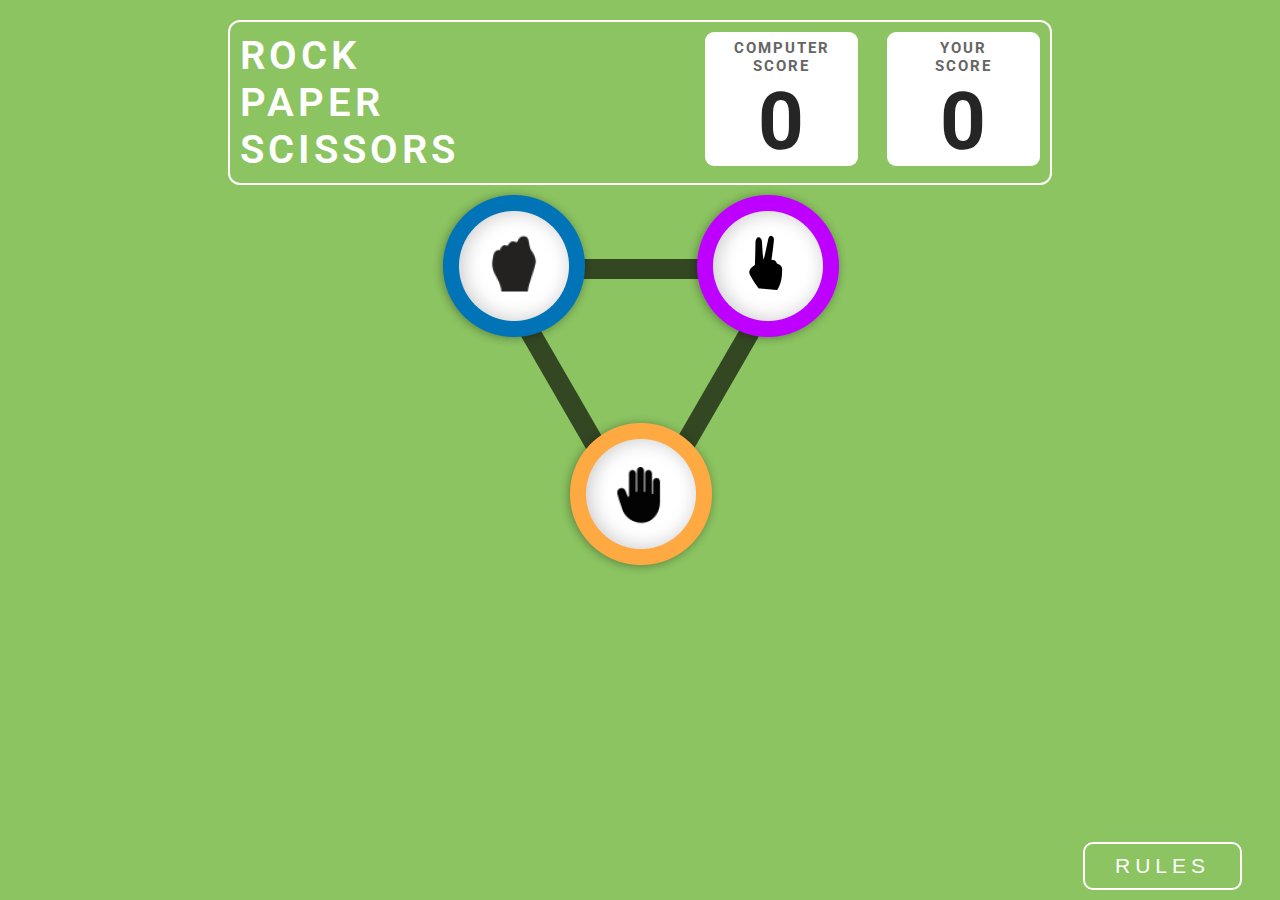
<file: index.html>
<!DOCTYPE html>
<html lang="en">
<head>
    <meta charset="UTF-8">
    <meta name="viewport" content="width=device-width, initial-scale=1.0">
    <title>Rock Paper Scissor Game</title>
    <link rel="stylesheet" href="style.css">
</head>
<body>
    <div  class="container">
        
        <!---------------------------------------------Display Scores------------------------------------------->

        <div class="box">
            <div class="headings">
                <h1>ROCK</h1>
                <h1>PAPER</h1> 
                <h1>SCISSORS</h1> 
            </div>
            <div class="Score-box">
                <div id="Computer-Score-display">COMPUTER <br> SCORE <br> <span id="Comp-Score-display">0</span></div>
                <div id="Your-Score-display">YOUR <br> SCORE <br> <span id="User-Score-display">0</span></div>
            </div>
        </div>

        <!----------------------------------------------Select Options------------------------------------------->
        <div id="options">
            <div class="select-options">
                <a href="#" id="rockbtn"><img src="Images/Rock.png" alt="rock" srcset=""></a>
                <img class="line1" src="Images/Line.png" alt="" srcset="">
                <a href="#" id="scissorbtn"><img src="Images/Scissor.png" alt="scissor" srcset=""></a>
            </div>
            <div class="select-options-2">
                <img class="line2" src="Images/Line.png" alt="" srcset="">
                <a href="#" id="paperbtn"><img src="Images/Paper.png" alt="paper" srcset=""></a>
                <img class="line3" src="Images/Line.png" alt="" srcset="">
            </div>
        </div>
        <div class="allbtns">
            <button id="Rules-btn">RULES</button>  
            <button id="Next-btn">NEXT</button>
        </div>

            <!--------------------------------------------Rules------------------------------------------------>

        <div id="rules-box">
            <a href="#" id="cancel-btn"><img src="Images/Cancel.png" alt="" srcset=""></a>
            <h4>Game Rules</h4>
            <ul style="list-style-type:square">
                <li>Rock beats scissors, scissors beat paper, and paper beats rock.</li>
                <li>Agree ahead of time whether you’ll count off “rock, paper, scissors, shoot” or just “rock, paper, scissors.”</li>
                <li>Use rock, paper, scissors to settle minor decisions or simply play to pass the time</li>
                <li>If both players lay down the same hand, each player lays down another hand</li>
            </ul>
        </div>
        
        <div id="match-title">
            <h5>YOU PICKED</h5>
            <h5>PC PICKED</h5>

        </div>

         <!--------------------------------------------Winner's highlight-------------------------------------------->
        <div id="win-box">
            <div id="winner-background">
                <div>
                    <img id="user-Winner-Background" src="Images/Winnerhighlight.png" alt="" srcset="">
                </div>
                <div>
                    <img id="comp-Winner-Background" src="Images/Winnerhighlight.png" alt="" srcset="">
                </div>
            </div>
        </div>

         <!--------------------------------------------Match Area------------------------------------------------>
        <div id="match-area">
            <div id="you-picked"></div>
                 <div id="result"></div>
            <div>
                <button id="play-again">PLAY AGAIN</button>
            </div> 
                <div id="Pc-picked"></div>
        </div>

    </div>
     <!--------------------------------------------WINNERS PAGE------------------------------------------------>
    <div class="container-two">
        <div id="Winner-page">
            <img id="trophy-img" src="Images/trophy.png" alt="">
            <h1 id="txt1">HURRAY!!</h1>
            <span id="txt2">YOU WON THE GAME</span>
            <button id="play-again-btn-win-page">PLAY AGAIN</button>
            <button id="Rules-btn-win-page">RULES</button>  
        </div>

         <!--------------------------------------------Rules for winner page-------------------------------------->
        <div id="rules-box-winner-page">
            <a href="#" id="cancel-btn-two"><img src="Images/Cancel.png" alt="" srcset=""></a>
            <h4>Game Rules</h4>
            <ul style="list-style-type:square">
                <li>Rock beats scissors, scissors beat paper, and paper beats rock.</li>
                <li>Agree ahead of time whether you’ll count off “rock, paper, scissors, shoot” or just “rock, paper, scissors.”</li>
                <li>Use rock, paper, scissors to settle minor decisions or simply play to pass the time</li>
                <li>If both players lay down the same hand, each player lays down another hand</li>
            </ul>
        </div>
        
    </div>
    

    <script src="main.js"></script>
</body>
</html>
</file>
<file: style.css>
@import url('https://fonts.googleapis.com/css2?family=Inter:wght@100..900&family=Poppins:ital,wght@0,100;0,200;0,300;0,400;0,500;0,600;0,700;0,800;0,900;1,100;1,200;1,300;1,400;1,500;1,600;1,700;1,800;1,900&family=Roboto:ital,wght@0,100;0,300;0,400;0,500;0,700;0,900;1,100;1,300;1,400;1,500;1,700;1,900&family=Syne:wght@400..800&display=swap');

body{
    margin: 0;
    padding: 0;
    background-color: #8CC461;
    font-family: "Roboto", sans-serif;
    width: 100%;
    height: 100%;
    
}
/****************************************Display Scores css*******************************************/
.box{
    border: 2px solid white;
    width: 800px;
    margin: 0 auto;
    margin-top: 20px;
    padding: 10px;
    border-radius: 12px;
    display: flex;
    justify-content: space-between;
}

h1{
    font-size: 40px;
    margin: 0;
    font-weight: 600;
    color: white;
    padding: 0;
    letter-spacing: 4px;
}

#Computer-Score-display{
    width: 139px;
    height: 120px;
    border-radius: 9px;
    background-color: white;
    color: #656565;
    font-size: 15px;
    font-weight: 700;
    text-align: center;
    padding: 7px;
    letter-spacing: 2px;
    margin-right: 29px;
}
#Your-Score-display{
    width: 139px;
    height: 120px;
    border-radius: 9px;
    background-color: white;
    color: #656565;
    font-size: 15px;
    font-weight: 700;
    text-align: center;
    padding: 7px;
    letter-spacing: 2px;
}

#Comp-Score-display{
    font-size: 80px;
    color: #252525;
}
#User-Score-display{
    font-size: 80px;
    color: #252525;
}

.Score-box{
    display: flex;
    
}

/**********************************Rules box css************************************************************/

#rules-box{
    background-color: #004429;
    border: 7px solid white;
    width: 278px;
    height: 335px;
    border-radius: 13px;
    position: absolute;
    bottom: 60px;
    right: 38px;
    margin-top: -390px;
    display: none;
    z-index: 101;
}

h4{
    text-align: center;
    font-size: 29px;
    color: white;
}

#cancel-btn{
    position: absolute;
    right: -30px;
    top: -40px;
}

ul{
  margin-top: -20px;
}

li{
    font-size: 13px;
    color: white;
    margin-bottom: 10px;
    padding: 2px;
    padding-right: 10px;
    font-weight: 400;
    
    
}

li::marker {
    color: #FFD600;
   font-size: 15px;
}

.allbtns{
   position: absolute;
   right: 0;
   bottom: 10px;
   z-index: 100;
}

#Rules-btn{
    padding: 10px 30px;
    font-size: 21px;
    border-radius: 10px;
    letter-spacing: 5px;
    color: white;
    border: 2px solid white;
    background-color: transparent;
    margin-top: -30px;
    margin-right: 38px;
    cursor: pointer;
}
/**********************************NEXT BUTTON css************************************************************/
#Next-btn{
    padding: 10px 30px;
    font-size: 21px;
    border-radius: 10px;
    letter-spacing: 5px;
    color: white;
    border: 2px solid white;
    background-color: transparent;
    margin-right: 38px;
    cursor: pointer;
    display: none;
}

/**********************************Selcect Options/Buttons css************************************************************/

.options{
    display: none;
}
.select-options{
    display: flex;
    justify-content: center;
    gap: 35px;
}

.select-options-2{
    display: flex;
    justify-content: center;
    margin-top: 60px;
    
}

.line1{
    transform: rotate(90deg);
    z-index: -1;
    width: 20px;
}
.line2{
    transform: rotate(330deg);
    z-index: -1;
    margin-top: -150px;
    width: 20px;
    height: 200px;
}

.line3{
    transform: rotate(30deg);
    z-index: -1;
    height: 180px;
    margin-top: -150px;
    height: 200px;
    width: 20px;
}


/*******************************************Match area**************************************/

#match-area{
    align-items: center;
    display: none;
    margin-left: 180px;
    margin-right: 180px;
}

#play-again{
    display: block;
    margin: 0 auto;
    padding: 14px 30px;
    border-radius: 9px;
    letter-spacing: 5px;
    border: none;
    background-color: white;
    cursor: pointer;
}

#result{
    position: absolute;
    margin: auto;
    margin-top: -100px;
    text-align: center;
    font-size: 36px;
    font-weight: 800;
    color: white;
    letter-spacing: 2px;
    line-height: 26px;
}

.txt{
    font-size: 20px;
    letter-spacing: 2px;
    color: white;
    font-weight: 800;
    display: inline-flex;
}


h5{
    font-size: 17px;
    font-weight: 600;
    line-height: 20px;
    letter-spacing: 0.1em;
    margin-top: 90px;
    color: white;
    padding: 0;
    z-index: 100;
}

#match-title{
    display: flex;
    justify-content: space-around;
    display: none;
    z-index: 100;
}
/******************************************Winners highlight background**********************************/
#win-box{
    margin:  auto;
    display: none;
}

#winner-background{
    display: flex;
    justify-content: space-around;
    grid:180px;
    margin-top: -130px;
    z-index: -1;
    
}

#user-Winner-Background{
    opacity: 0;
}

#comp-Winner-Background{
    opacity: 0;
}

/*****************************************Winners/Trophy Page*******************************************/

#Winner-page{
   margin: 0 auto;
   text-align: center;
   display: none;
}

#txt1{
    font-size: 91px;
    font-weight: 600;
    color: white;
}

#txt2{
    font-size: 41px;
    font-weight: 600;
    color: white;
    margin-top: 25px;
}
/*****************************************Play again btn winner page css*******************************************/
#play-again-btn-win-page{
    display: block;
    margin: 50px auto;
    padding: 14px 30px;
    border-radius: 9px;
    letter-spacing: 5px;
    border: none;
    background-color: white;
    cursor: pointer;
}

/*****************************************Rules btn winner page css*******************************************/
#Rules-btn-win-page{
    padding: 10px 30px;
    font-size: 21px;
    border-radius: 10px;
    letter-spacing: 5px;
    color: white;
    border: 2px solid white;
    background-color: transparent;
    margin-right: 38px;
    cursor: pointer;
    position: absolute;
    right: 0;
    bottom: 10px;
}

#rules-box-winner-page{
    background-color: #004429;
    border: 7px solid white;
    width: 278px;
    height: 335px;
    border-radius: 13px;
    position: absolute;
    bottom: 60px;
    right: 38px;
    margin-top: -390px;
    display: none;
    z-index: 101;
}

#cancel-btn-two{
    position: absolute;
    right: -30px;
    top: -40px;
}
</file>
